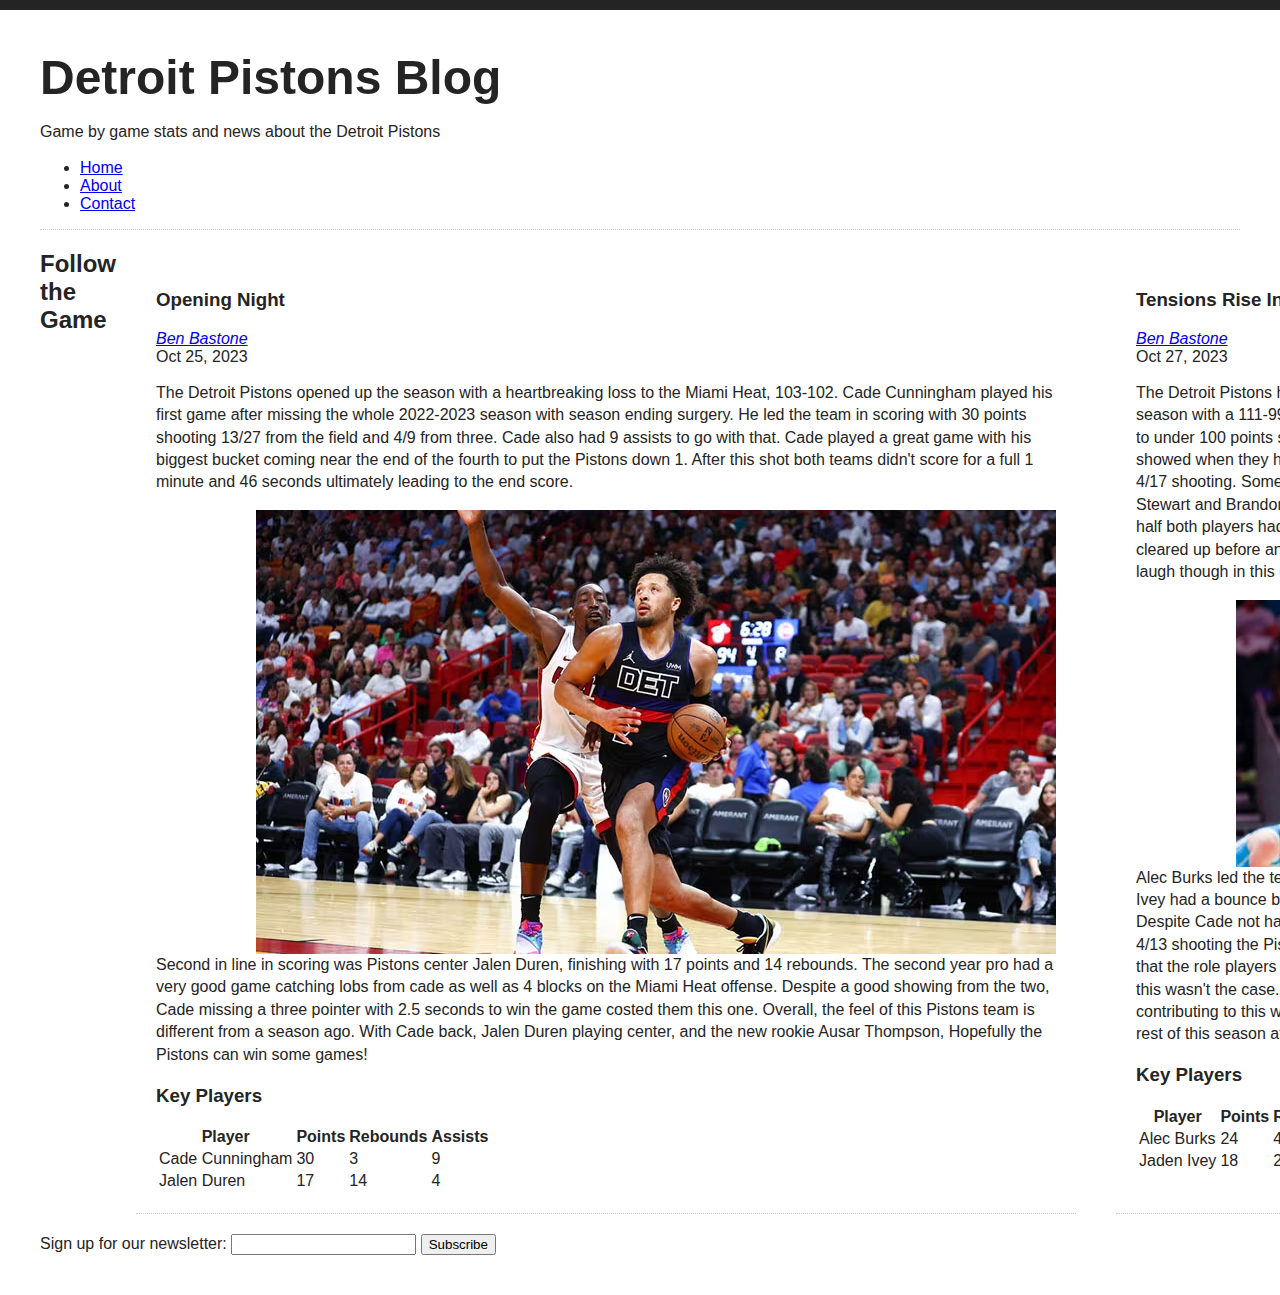
<file: index.html>
<!DOCTYPE html>
<html lang="en">
<head>
    <meta charset="UTF-8">
    <meta http-equiv="X-UA-Compatible" content="IE=edge">
    <meta name="viewport" content="width=device-width, initial-scale=1.0">
    <link rel="stylesheet" href="style.css">
    <title>Blog</title>
</head>
<body>
    <header>
        <h1>Detroit Pistons Blog</h1>
        <p>Game by game stats and news about the Detroit Pistons</p>
        <nav>
            <ul>
                <li><a href="index.html">Home</a></li>
                <li><a href="about.html">About</a></li>
                <li><a href="contact.html">Contact</a></li>
            </ul>
        </nav>       
    </header>
    <section id="blog">
        <h2>Follow the Game</h2>
        <article class="blog-post">
            <h3>Opening Night</h3>
            <address class="author"><a rel="author" href="https://www.linkedin.com/in/benjamin-bastone-897515245/">Ben Bastone</a></address>
            <time datetime="2023-10-25" title="October 25, 2023">Oct 25, 2023</time>
            <p>The Detroit Pistons opened up the season with a heartbreaking loss to the Miami Heat, 103-102. Cade Cunningham played his first game after missing the whole 2022-2023 season with season ending surgery. He led the team in scoring with 30 points shooting 13/27 from the field and 4/9 from three. Cade also had 9 assists to go with that. Cade played a great game with his biggest bucket coming near the end of the fourth to put the Pistons down 1. After this shot both teams didn't score for a full 1 minute and 46 seconds ultimately leading to the end score.</p>
            <p><img alt="Cade" src="images/Cade.avif" /></p>
            <p>Second in line in scoring was Pistons center Jalen Duren, finishing with 17 points and 14 rebounds. The second year pro had a very good game catching lobs from cade as well as 4 blocks on the Miami Heat offense. Despite a good showing from the two, Cade missing a three pointer with 2.5 seconds to win the game costed them this one. Overall, the feel of this Pistons team is different from a season ago. With Cade back, Jalen Duren playing center, and the new rookie Ausar Thompson, Hopefully the Pistons can win some games!</p>
            <h3>Key Players</h3>
            <table>
              <tr>
                <th>Player</th>
                <th>Points</th>
                <th>Rebounds</th>
                <th>Assists</th>
              </tr>
              <tr>
                <td>Cade Cunningham</td>
                <td>30</td>
                <td>3</td>
                <td>9</td>
              </tr>
              <tr>
                <td>Jalen Duren</td>
                <td>17</td>
                <td>14</td>
                <td>4</td>
              </tr>
            </table>
        </article>
        <article class="blog-post">
            <h3>Tensions Rise In Charlotte</h3>
            <address class="author"><a rel="author" href="https://www.linkedin.com/in/benjamin-bastone-897515245/">Ben Bastone</a></address>
            <time datetime="2023-10-27" title="October 27, 2023">Oct 27, 2023</time>
            <p>The Detroit Pistons have a better result in the second game of the season with a 111-99 win over the Hornets. Pistons held the Hornets to under 100 points showing the defensive strength of this roster. This showed when they held Hornets star Lamelo Ball to just 20 points on 4/17 shooting. Some tensions rose in this game between Isaiah Stewart and Brandon Miller after a hard foul.Near the end of the first half both players had some words for each other, but it was swiftly cleared up before anything further happened. Stewart got the last laugh though in this game with an easy win.</p>  
            <p><img alt="Isaiah Stewart" src="images/stew.jpg" /></p> 
            <p>Alec Burks led the team in scoring this game with 24 points. Jaden Ivey had a bounce back game putting up 18 points and 4 assists. Despite Cade not having the best game only putting up 12 points on 4/13 shooting the Pistons depth held their own. An encouraging sign that the role players were able to win this game because in years past this wasn't the case. Players like Ivey, Duren, Stewart, and Alec all contributing to this win in big ways. I'm looking forward to watching the rest of this season after these two games!</p>
            <h3>Key Players</h3>
            <table>
              <tr>
                <th>Player</th>
                <th>Points</th>
                <th>Rebounds</th>
                <th>Assists</th>
              </tr>
              <tr>
                <td>Alec Burks</td>
                <td>24</td>
                <td>4</td>
                <td>2</td>
              </tr>
              <tr>
                <td>Jaden Ivey</td>
                <td>18</td>
                <td>2</td>
                <td>4</td>
              </tr>
            </table>
        </article>
    </section>
    <section>
        <div>
            <form>
                <label>Sign up for our newsletter:
                    <input type="text">
                </label>
                <button>Subscribe</button>
            </form>
        </div>
    </section>
</body>
</html>
</file>
<file: style.css>
body {
    font-family: Arial, Helvetica, sans-serif;
    margin: 0;
    padding: 40px;
    color: #242424;
    border-top: 10px solid #242424;
    background: #fff;
}

h1 {
    font-size: 3em;
    margin: 0;
    position: -webkit-sticky;
    position: sticky;
    top: 0;
}


p {
    line-height: 1.4em;
}

section {
    display: flex;
}

article {
    padding: 20px;
    margin: 20px;
}

article:nth-of-type(1) {
    flex: 1;
}

article:nth-of-type(2) {
    flex: 2;
}

img {
    float: left;
    margin-left: 100px;
}

#blog {
    border-top: 1px dotted #ccc;
}

.blog-post {
    border-bottom: 1px dotted #ccc;
}
</file>
